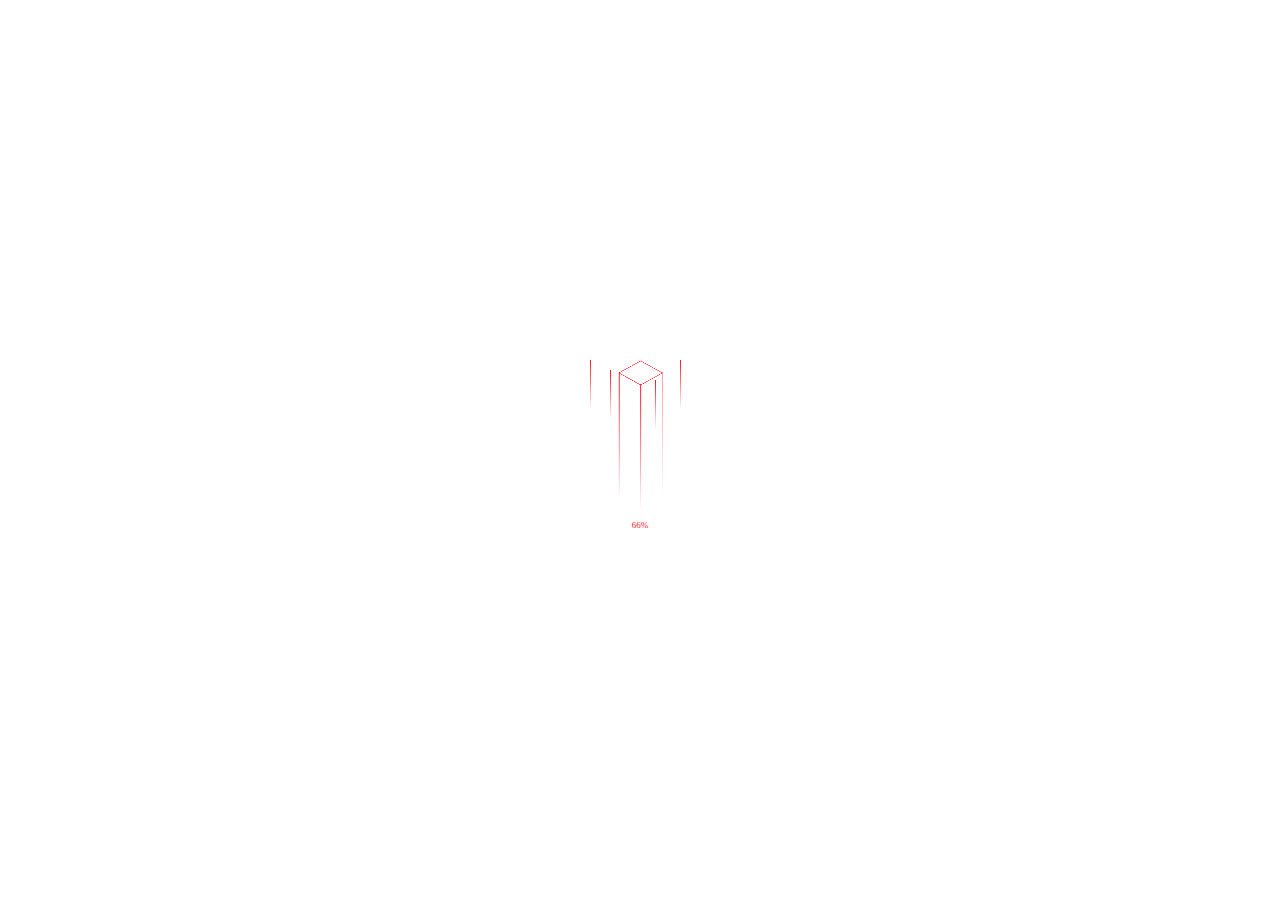
<file: loading.html>
<!DOCTYPE html>
<html lang="en">

<head>
  <meta charset="UTF-8">
  <meta name="viewport" content="width=device-width, initial-scale=1.0">
  <meta http-equiv="X-UA-Compatible" content="ie=edge">
  <title>Document</title>
  <style>
    * {
      margin: 0;
      padding: 0;
    }

    html {
      font-size: 37.5px;
    }

    .loading {
      position: absolute;
      top: 0;
      right: 0;
      bottom: 0;
      left: 0;
      width: 100%;
      height: 100%;
      overflow: hidden;
      background-color: #fff;
      z-index: 110
    }

    .loading.complete {
      animation: loading-anim .5s both
    }

    .loading .progress-text {
      position: absolute;
      top: 50%;
      left: 0;
      margin-top: 1.86667rem;
      width: 100%;
      color: #ff1224;
      font-size: .24rem;
      text-align: center
    }

    .loading .c-cube {
      font-size: .8rem;
      transform: rotateX(-33.5deg) rotateY(45deg);
      transform-origin: .5em .5em;
      transform-style: preserve-3d;
      animation: spin-cube-right 1.2s linear infinite;
    }

    @keyframes spin-cube-right {
      0% {
        transform: rotateX(-33.5deg) rotateY(45deg)
      }

      to {
        transform: rotateX(-33.5deg) rotateY(225deg)
      }
    }

    .loading .c-cube__side {
      height: 1em;
      position: absolute;
      width: 1em
    }

    .loading .c-cube__side--left,
    .loading .c-cube__side--right {
      backface-visibility: hidden;
      border: 1px solid;
      border-image: linear-gradient(#ff1224, rgba(255, 18, 36, 0)) 2 100%;
      border-top: none;
      border-bottom: none;
      height: 5em
    }

    .loading .c-cube__side--back,
    .loading .c-cube__side--front {
      backface-visibility: hidden;
      border: 1px solid;
      border-image: linear-gradient(#ff1224, rgba(255, 18, 36, 0)) 2 100%;
      border-top: none;
      border-bottom: none;
      height: 5em
    }

    .loading .c-cube__side--front {
      border-image: linear-gradient(180deg, #ff1224, rgba(255, 18, 36, 0)) 2 100%
    }

    .loading .c-cube__side--bottom,
    .loading .c-cube__side--top {
      border: 1px solid #ff1224;
      background: #fff
    }

    .loading .c-cube__side--front {
      transform: translateZ(.5em)
    }

    .loading .c-cube__side--back {
      transform: translateZ(-.5em)
    }

    .loading .c-cube__side--right {
      transform: rotateY(90deg) translateZ(.5em)
    }

    .loading .c-cube__side--left {
      transform: rotateY(-90deg) translateZ(.5em)
    }

    .loading .c-cube__side--top {
      transform: rotateX(90deg) translateZ(.5em)
    }

    .loading .c-cube-1 {
      position: absolute;
      top: 50%;
      left: 50%;
      margin-top: -2.13333rem;
      margin-left: -.4rem;
      animation: cube-up-down-1 .8s ease-in-out infinite alternate;
    }

    @keyframes cube-up-down-1 {
      0% {
        transform: translateZ(0)
      }

      to {
        transform: translate3d(0, -.4rem, 0)
      }
    }

    .loading .c-cube-3,
    .loading .line {
      position: absolute;
      top: 50%;
      left: 50%
    }

    .loading .line {
      width: 1px;
      height: 1.33333rem;
      background: linear-gradient(-180deg, #ff1224, rgba(255, 18, 36, 0));
      animation: speed-line-anim 1.2s linear infinite both
    }

    @keyframes speed-line-anim {
      0% {
        opacity: 0;
        transform: translateZ(0)
      }

      20% {
        opacity: 1;
        transform: translate3d(0, 40%, 0)
      }

      to {
        opacity: 0;
        transform: translate3d(0, 200%, 0)
      }
    }


    .loading .line-1 {
      margin-top: -2.4rem;
      margin-left: -1.33333rem;
      animation-delay: .2s;
      animation-duration: 1.5s
    }

    .loading .line-2 {
      margin-left: -.8rem;
      margin-top: -2.13333rem;
      animation-delay: .1s;
      animation-duration: 1s
    }

    .loading .line-3 {
      margin-left: .4rem;
      margin-top: -1.86667rem;
      animation-delay: .6s;
      animation-duration: 1.4s
    }

    .loading .line-4 {
      margin-left: 1.06667rem;
      margin-top: -2.4rem;
      animation-delay: .8s
    }
  </style>
</head>

<body>
  <div class="loading" id="J-loading">
    <div class="c-cube-1">
      <div class="c-cube">
        <div class="c-cube__side c-cube__side--front"></div>
        <div class="c-cube__side c-cube__side--back"></div>
        <div class="c-cube__side c-cube__side--right"></div>
        <div class="c-cube__side c-cube__side--left"></div>
        <div class="c-cube__side c-cube__side--top"></div>
      </div>
    </div>
    <div class="line line-1"></div>
    <div class="line line-2"></div>
    <div class="line line-3"></div>
    <div class="line line-4"></div>
    <p class="progress-text origin-font" id="J-progress-text">66%</p>
  </div>
</body>

</html>
</file>
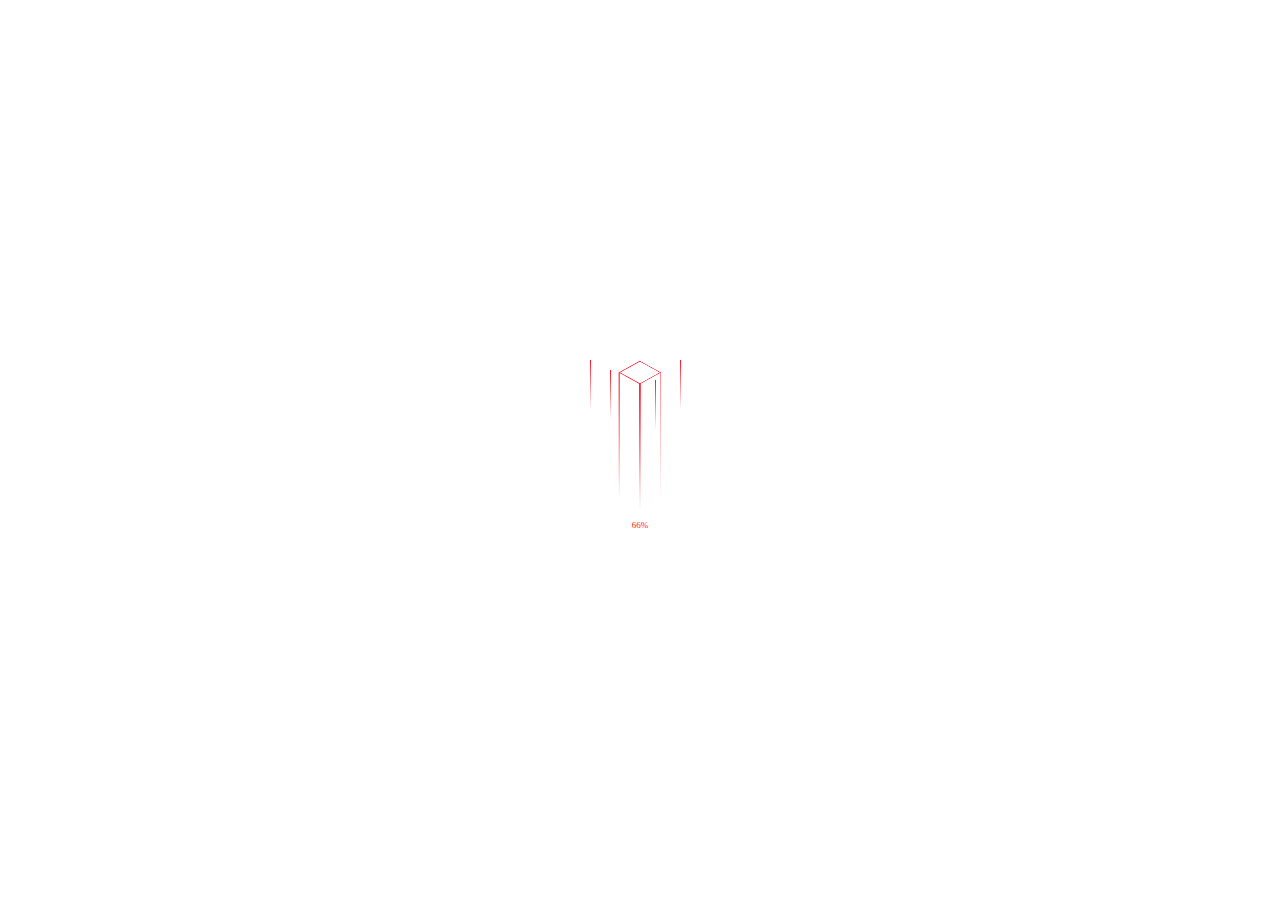
<file: loading-slide/loading.html>
<!DOCTYPE html>
<html lang="en">

<head>
  <meta charset="UTF-8">
  <meta name="viewport" content="width=device-width, initial-scale=1.0">
  <meta http-equiv="X-UA-Compatible" content="ie=edge">
  <title>Document</title>
  <style>
    * {
      margin: 0;
      padding: 0;
      box-sizing: border-box;
      outline: 0;
    }

    html {
      font-size: 37.5px;
    }

    .loading {
      position: absolute;
      top: 0;
      right: 0;
      bottom: 0;
      left: 0;
      width: 100%;
      height: 100%;
      overflow: hidden;
      background-color: #fff;
      z-index: 110
    }

    .loading.complete {
      animation: loading-anim .5s both
    }

    .loading .progress-text {
      position: absolute;
      top: 50%;
      left: 0;
      margin-top: 1.86667rem;
      width: 100%;
      color: #ff1224;
      font-size: .24rem;
      text-align: center
    }

    .loading .c-cube {
      font-size: .8rem;
      transform: rotateX(-33.5deg) rotateY(45deg);
      transform-origin: .5em .5em;
      transform-style: preserve-3d;
      animation: spin-cube-right 1.2s linear infinite;
    }

    @keyframes spin-cube-right {
      0% {
        transform: rotateX(-33.5deg) rotateY(45deg)
      }

      to {
        transform: rotateX(-33.5deg) rotateY(225deg)
      }
    }

    .loading .c-cube__side {
      height: 1em;
      position: absolute;
      width: 1em
    }

    .loading .c-cube__side--left,
    .loading .c-cube__side--right {
      backface-visibility: hidden;
      border: 1px solid;
      border-image: linear-gradient(#ff1224, rgba(255, 18, 36, 0)) 2 100%;
      border-top: none;
      border-bottom: none;
      height: 5em
    }

    .loading .c-cube__side--back,
    .loading .c-cube__side--front {
      backface-visibility: hidden;
      border: 1px solid;
      border-image: linear-gradient(#ff1224, rgba(255, 18, 36, 0)) 2 100%;
      border-top: none;
      border-bottom: none;
      height: 5em
    }

    .loading .c-cube__side--front {
      border-image: linear-gradient(180deg, #ff1224, rgba(255, 18, 36, 0)) 2 100%
    }

    .loading .c-cube__side--bottom,
    .loading .c-cube__side--top {
      border: 1px solid #ff1224;
      background: #fff
    }

    .loading .c-cube__side--front {
      transform: translateZ(.5em)
    }

    .loading .c-cube__side--back {
      transform: translateZ(-.5em)
    }

    .loading .c-cube__side--right {
      transform: rotateY(90deg) translateZ(.5em)
    }

    .loading .c-cube__side--left {
      transform: rotateY(-90deg) translateZ(.5em)
    }

    .loading .c-cube__side--top {
      transform: rotateX(90deg) translateZ(.5em)
    }

    .loading .c-cube-1 {
      position: absolute;
      top: 50%;
      left: 50%;
      margin-top: -2.13333rem;
      margin-left: -.4rem;
      animation: cube-up-down-1 .8s ease-in-out infinite alternate;
    }

    @keyframes cube-up-down-1 {
      0% {
        transform: translateZ(0)
      }

      to {
        transform: translate3d(0, -.4rem, 0)
      }
    }

    .loading .c-cube-3,
    .loading .line {
      position: absolute;
      top: 50%;
      left: 50%
    }

    .loading .line {
      width: 1px;
      height: 1.33333rem;
      background: linear-gradient(-180deg, #ff1224, rgba(255, 18, 36, 0));
      animation: speed-line-anim 1.2s linear infinite both
    }

    @keyframes speed-line-anim {
      0% {
        opacity: 0;
        transform: translateZ(0)
      }

      20% {
        opacity: 1;
        transform: translate3d(0, 40%, 0)
      }

      to {
        opacity: 0;
        transform: translate3d(0, 200%, 0)
      }
    }


    .loading .line-1 {
      margin-top: -2.4rem;
      margin-left: -1.33333rem;
      animation-delay: .2s;
      animation-duration: 1.5s
    }

    .loading .line-2 {
      margin-left: -.8rem;
      margin-top: -2.13333rem;
      animation-delay: .1s;
      animation-duration: 1s
    }

    .loading .line-3 {
      margin-left: .4rem;
      margin-top: -1.86667rem;
      animation-delay: .6s;
      animation-duration: 1.4s
    }

    .loading .line-4 {
      margin-left: 1.06667rem;
      margin-top: -2.4rem;
      animation-delay: .8s
    }
  </style>
</head>

<body>
  <div class="loading" id="J-loading">
    <div class="c-cube-1">
      <div class="c-cube">
        <div class="c-cube__side c-cube__side--front"></div>
        <div class="c-cube__side c-cube__side--back"></div>
        <div class="c-cube__side c-cube__side--right"></div>
        <div class="c-cube__side c-cube__side--left"></div>
        <div class="c-cube__side c-cube__side--top"></div>
      </div>
    </div>
    <div class="line line-1"></div>
    <div class="line line-2"></div>
    <div class="line line-3"></div>
    <div class="line line-4"></div>
    <p class="progress-text origin-font" id="J-progress-text">66%</p>
  </div>
</body>

</html>
</file>
